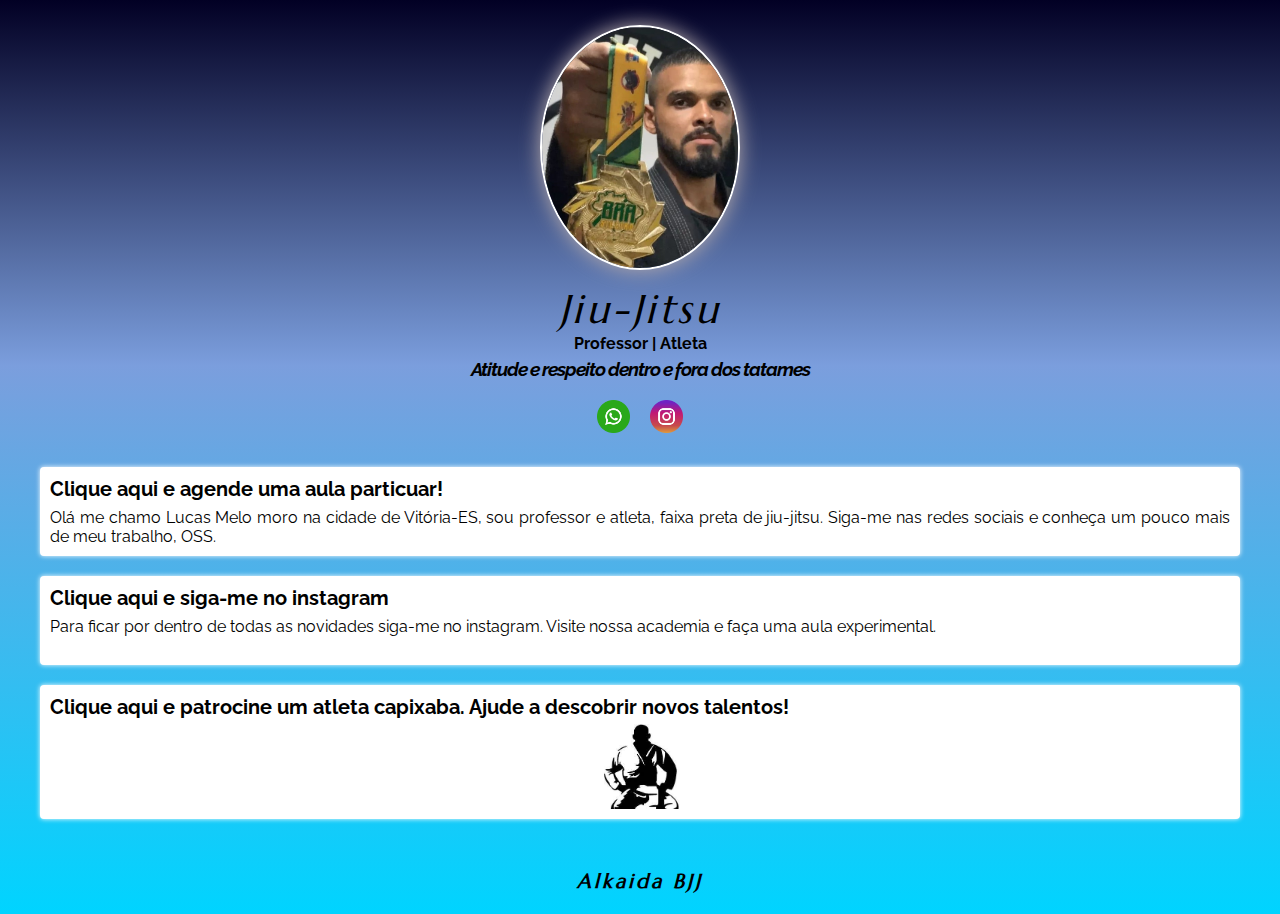
<file: index.html>
<!DOCTYPE html>
<html lang="en">
<head>
    <meta charset="UTF-8">
    <meta http-equiv="X-UA-Compatible" content="IE=edge">
    <meta name="viewport" content="width=device-width, initial-scale=1.0">
    <title>Lucas Melo</title>
    <link rel="preconnect" href="https://fonts.googleapis.com">
    <link rel="preconnect" href="https://fonts.gstatic.com" crossorigin>
    <link href="https://fonts.googleapis.com/css2?family=Marcellus&family=Raleway&display=swap" rel="stylesheet">

    <link rel="stylesheet" href="style.css">
</head>
<body>

    <div class="profile">
        <img src="img/avatar.jpeg" alt="avatar"  class="avatar">
        <h1>Jiu-Jitsu</h1>
        <h2>Professor | Atleta</h2>
        <h3><i>Atitude e respeito dentro e fora dos tatames</i></h3>
    </div>

    
    <ul class="social">
        <li>
            <a href="https://wa.me/5527995041716">
                <img src="img/whatsapp.png" alt="watssap">
            </a>
        </li>

        <li>
            <a href="https://instagram.com/alkaida__021_melo_?utm_medium=copy_link">
                <img src="img/instagram.png" alt="instagram">
            </a>
        </li>
    </ul>
    

    

    <ul class="socialLink">
        <li>
            <a href="https://wa.me/5527995041716">
                <span>Clique aqui e agende uma aula particuar!</span>
                <p>Olá me chamo Lucas Melo moro na cidade de Vitória-ES, sou professor e atleta, faixa preta de jiu-jitsu. Siga-me
                    nas redes sociais e conheça um pouco mais de meu trabalho, OSS.</p>
            </a>
        </li>

        <li>
            <a href="https://instagram.com/alkaida__021_melo_?utm_medium=copy_link">
                <span>Clique aqui e siga-me no instagram</span>
                <P>Para ficar por dentro de todas as novidades siga-me no instagram. Visite nossa
                    academia e faça uma aula experimental.
                    <br> <br>
                </P>
            </a>
        </li>

        <li>
            <a href="financa.html">
                <span> Clique aqui e patrocine um atleta capixaba. Ajude a descobrir novos talentos!</span> <br>
               
                <div class="imgjiu">
                    <img  src="img/jiu.jpg" alt="jiu">
                </div>
            
            </a>
        </li>
    </ul>
   <p class="alkaida">
       Alkaida BJJ
   </p>
</body>
</html>
</file>
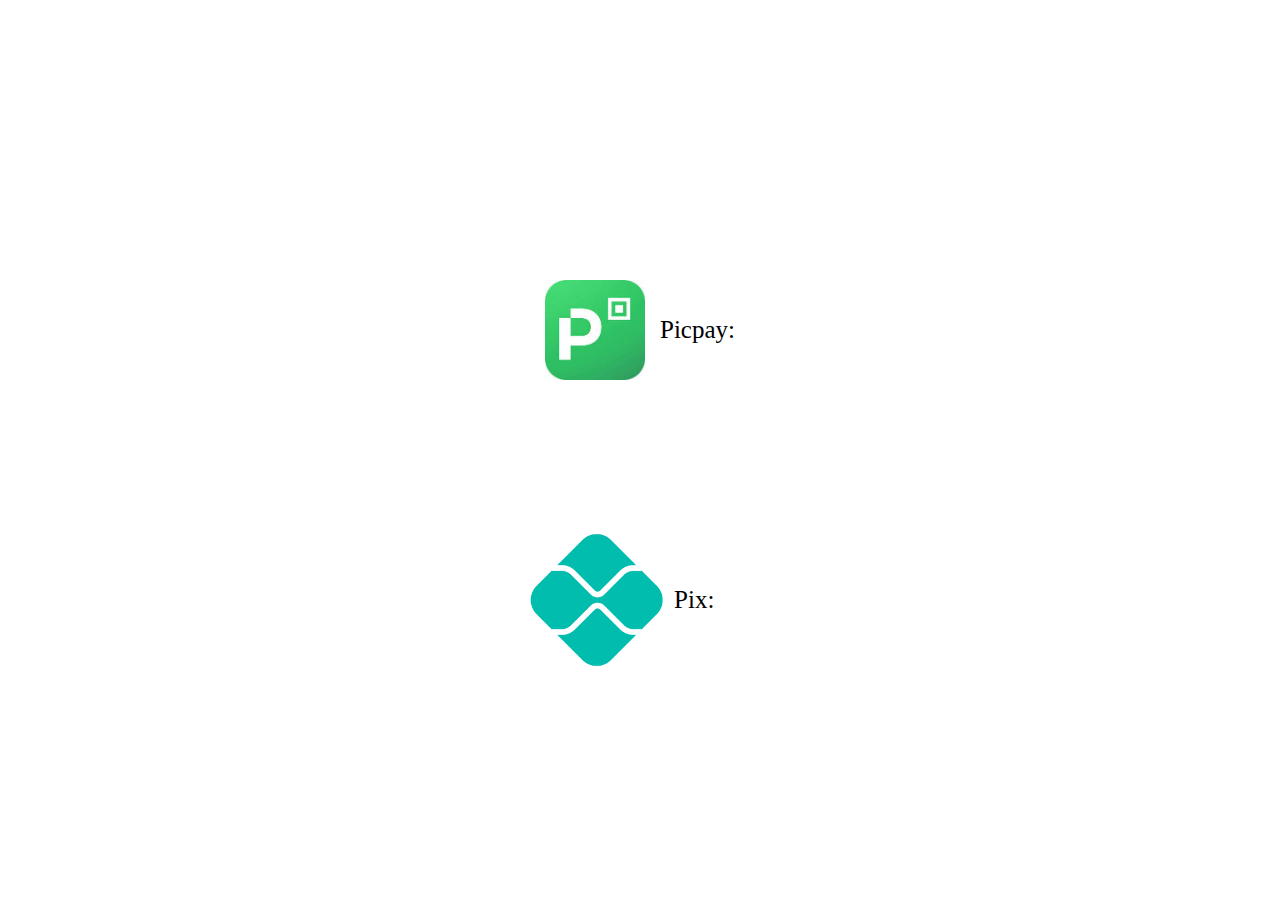
<file: financa.html>
<!DOCTYPE html>
<html lang="en">
<head>
    <meta charset="UTF-8">
    <meta http-equiv="X-UA-Compatible" content="IE=edge">
    <meta name="viewport" content="width=device-width, initial-scale=1.0">
    <title>Patrocínio</title>

    <link rel="stylesheet" href="finaca.css">
</head>
<body>
    
        <div class="container_fist">
            <img class="imgpicpay" src="img/picpay.jpg" alt="picpay">
            <p class="p_fist">Picpay:</p>
        </div>

        <div class="container_second">
            <img class="imgpix" src="img/pix.png" alt="pix">
            <p class="p_second">Pix:</p>
        </div>
   
</body>
</html>
</file>
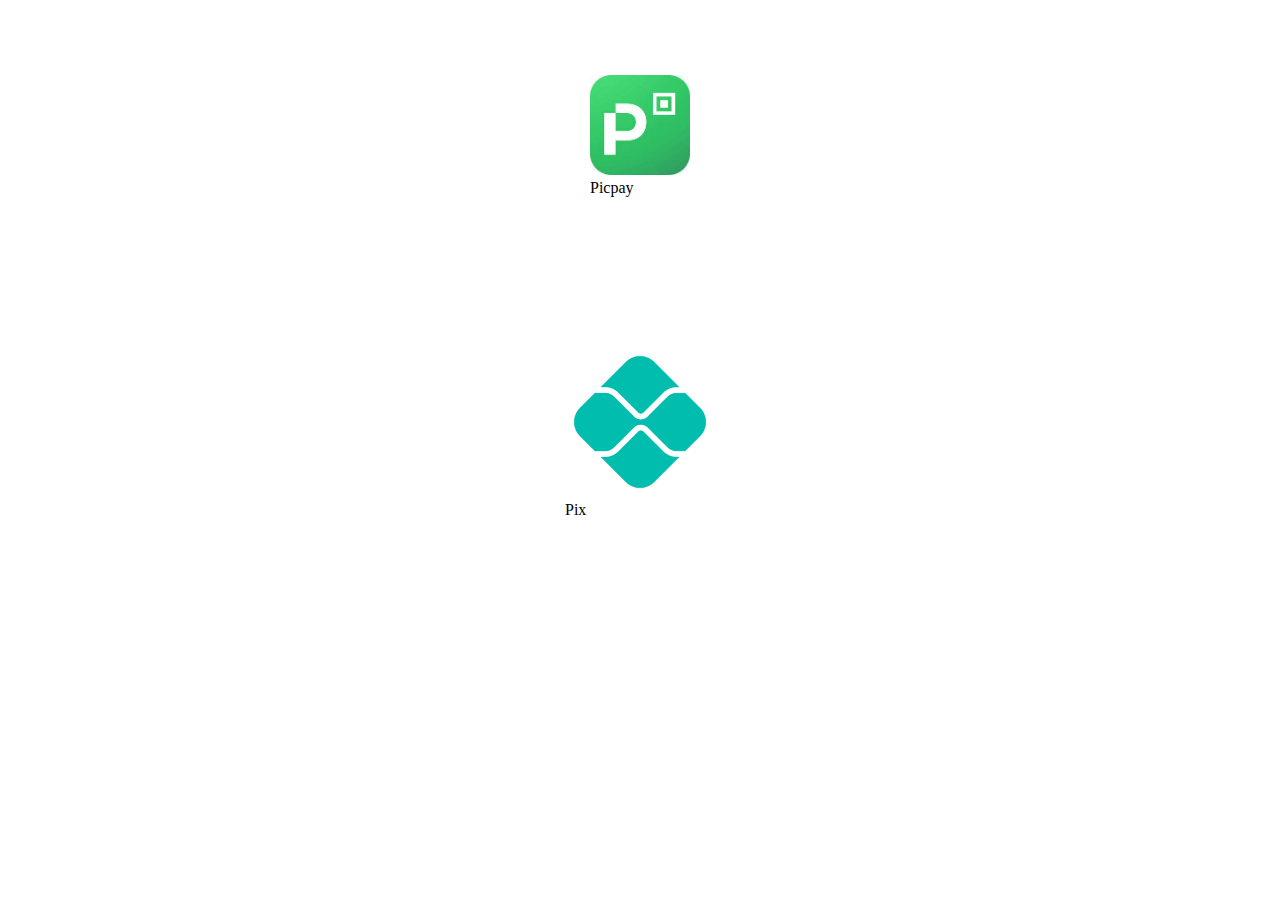
<file: patrocinio.html>
<!DOCTYPE html>
<html lang="en">
<head>
    <meta charset="UTF-8">
    <meta http-equiv="X-UA-Compatible" content="IE=edge">
    <meta name="viewport" content="width=device-width, initial-scale=1.0">
    <title>Patrocine</title>

    <link rel="stylesheet" href="patrocinio.css">
</head>
<body>

    <ul class="banco">
        <li>
            <img src="/img/picpay.jpg" alt="picpay" class="picpay">
            <p>Picpay</p>
        </li>

        <li>
            <img src="/img/pix.png" alt="pix" class="pix">
            <p>Pix</p>
        </li>
    </ul>
    
</body>
</html>
</file>
<file: style.css>
* {
  margin: 0;
  padding: 0;
  box-sizing: border-box;
}

body {
  /*
    
    background:#7b9edd;
    Site para fazer o degrader--> https://cssgradient.io/
    
    */
  background: rgb(2, 0, 36);
  background: linear-gradient(
    180deg,
    rgba(2, 0, 36, 1) 0%,
    rgba(123, 158, 221, 1) 40%,
    rgba(0, 212, 255, 1) 100%
  );
  color: black;
  font-family: "Raleway", sans-serif;
  margin-bottom: 20px;
}

.profile {
  text-align: center;
}

.avatar {
  width: 200px;
  border: 2px solid white;
  border-radius: 50%;
  box-shadow: 0 0 20px rgb(182, 171, 171);
  margin-top: 25px;
}

h1 {
  font-family: "Marcellus", serif;
  font-weight: 400;
  font-style: italic;
  font-size: 40px;
  margin-top: 10px;
  letter-spacing: 3.5px;
}

h2 {
  font-size: 16px;
}

h3 {
  margin-top: 5px;
  letter-spacing: -1px;
}

.social {
  /*
     Por padrão toda li é display block para colocar as figuras lado a lado transformo 
    para display flex
    */
  display: flex;
  justify-content: center;
  list-style: none;
  margin: 10px;
}

.social li {
  margin: 10px;
}

.social img {
  width: 33px;
}

.socialLink {
  list-style: none;
}

.socialLink li {
  margin: 15px 20px;
}

.socialLink li:last-child {
  margin-bottom: 50px;
}

.socialLink li a {
  /* A tag <a> é inline */
  position: relative;
  display: block;
  text-decoration: none;
  background: white;
  padding: 10px;
  margin: 20px;
  border-radius: 4px;
  box-shadow: 0 0 5px white;
  font-size: 20px;
  height: auto;
}

.socialLink li a span {
  color: black;
  font-weight: bold;
}

p {
  font-size: 16px;
  margin-top: 7px;
  color: black;
  text-align: justify;
}

.imgjiu {
  display: flex;
  justify-content: center;
}

.patrocinio {
  text-align: center;
  font-size: 20px;
}

.socialLink li a img {
  margin-top: 5px;
  width: 85px;
}

.alkaida {
  text-align: center;
  color: black;
  font-weight: bold;
  /*font-family: 'Architects Daughter', cursive;*/
  font-family: "Marcellus", serif;
  font-size: 20px;
  letter-spacing: 3px;
  font-style: italic;
}
</file>
<file: finaca.css>
* {
  margin: 0;
  padding: 0;
}

.container_fist {
  position: absolute;
  display: flex;
  left: 50%;
  top: 35%;
  transform: translate(-50%, -35%);
  align-items: center;
}

.container_second {
  position: absolute;
  display: flex;
  left: 48%;
  top: 70%;
  transform: translate(-48%, -70%);
  align-items: center;
}
.imgpicpay {
  width: 100px;
}

.imgpix {
  width: 150px;
}

.p_fist {
  margin-left: 15px;
  font-size: 25px;
}

.p_second {
  margin-left: 2px;
  font-size: 25px;
}
</file>
<file: patrocinio.css>
/*

Aula para colocar as figuras e texto lsdo a lado:
https://www.youtube.com/watch?v=Aqx3NYPzUaM
*/

* {
  margin: 0;
  padding: 0;
  box-sizing: border-box;
}

.banco {
  list-style: none;
  display: flex;
  flex-direction: column;
  align-items: center;
}

.banco li {
  margin: 75px;
}

.picpay {
  width: 100px;
}

.pix {
  width: 150px;
}
</file>
